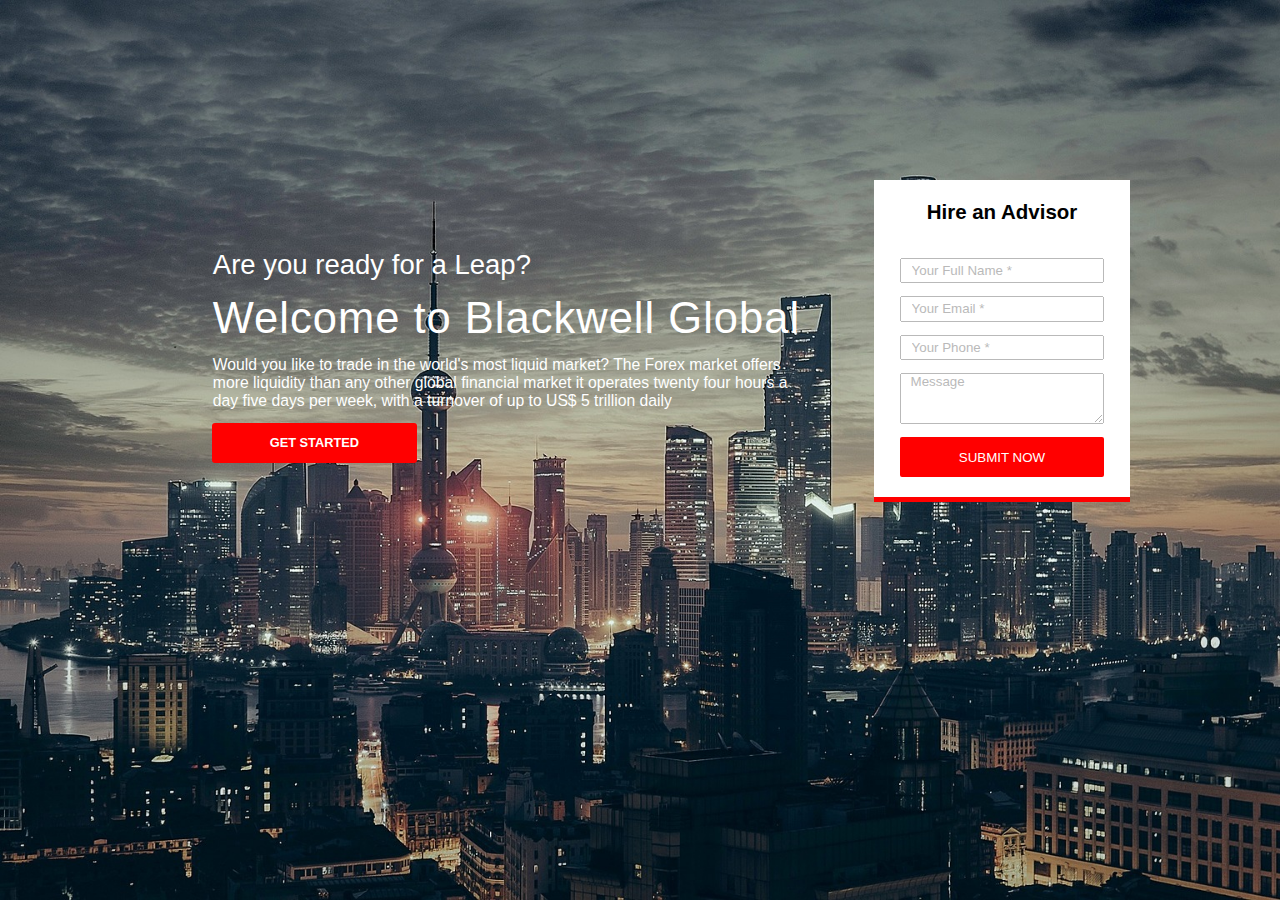
<file: index.html>
<!DOCTYPE html>
<html lang="en">

<head>
  <meta charset="UTF-8" />
  <meta name="viewport" content="width=device-width, initial-scale=1.0" />
  <meta http-equiv="X-UA-Compatible" content="ie=edge" />
  <link rel="stylesheet" href="./css/index.css" />
  <title>CSSRWD01</title>
</head>

<body>
  <div class="cssrwd">
    <div class="layout">
      <div class="leftPart">
        <div class="title">Are you ready for a Leap?</div>
        <div class="slogan">Welcome to Blackwell Global</div>
        <div class="content">
          Would you like to trade in the world's most liquid market? The Forex
          market offers more liquidity than any other global financial market
          it operates twenty four hours a day five days per week, with a
          turnover of up to US$ 5 trillion daily
        </div>
        <button class="startBtn">get started</button>
      </div>

      <div class="rightPart">
        <div class="form">
          <div class="formTitle">Hire an Advisor</div>
          <form action="http://chun-wei.com">
            <input type="text" name="fullname" placeholder="Your Full Name *" />
            <input type="text" name="email" placeholder="Your Email *" />
            <input type="text" name="phone" placeholder="Your Phone *" />
            <textarea placeholder="Message"></textarea>
            <!-- <input class=submitBtn type="submit" value="SUBMIT NOW"> -->
            <button class="btn">SUBMIT NOW</button>
          </form>
        </div>
      </div>
    </div>
  </div>
</body>

</html>
</file>
<file: css/index.css>
* {
  font-family: sans-serif;
  margin: 0;
  padding: 0;
}

html {
  font-size: 80%;
}

.cssrwd {
  min-height: 100vh;
  width: 100%;
  background-image: url(./background_0222.jpg);
  background-size: cover;
  background-repeat: no-repeat;
  background-position: center;
}

.cssrwd .leftPart {
  padding-top: 10px;
  width: 60%;
  text-align: center;
  margin: auto;
  color: white;
}

.cssrwd .leftPart * {
  margin: 1rem;
}

.cssrwd .leftPart .title {
  top: 0px;
  font-size: 2.15rem;
}

.cssrwd .leftPart .slogan {
  font-size: 3.4rem;
  letter-spacing: 1px;
}

.cssrwd .leftPart .content {
  font-size: 1.23rem;
}

.cssrwd .leftPart .startBtn {
  display: block;
  margin: auto;
  font-size: 1rem;
  border: 0;
  background: red;
  padding: 1rem;
  color: white;
  width: 16rem;
  text-transform: uppercase;
  border-radius: 3px;
  font-weight: bold;
}

.cssrwd .rightPart {
  margin-top: 20px;
}

.cssrwd .rightPart .form {
  width: 60%;
  border-bottom: solid red 5px;
  background: white;
  margin: auto;
}

.cssrwd .rightPart .formTitle {
  font-size: 1.6rem;
  text-align: center;
  font-weight: bold;
  padding: 1.6rem;
}

.cssrwd .rightPart textarea,
.cssrwd .rightPart input {
  -webkit-box-sizing: border-box;
          box-sizing: border-box;
  width: calc(100% - 24px);
  height: 2.5rem;
  margin: 12px;
  opacity: 0.5;
  font-weight: 500;
  padding: auto 6px;
  padding-left: 10px;
}

.cssrwd .rightPart textarea {
  height: 4rem;
  margin-bottom: 2rem;
}

.cssrwd .rightPart form {
  width: auto;
  margin-bottom: 1.5rem;
}

.cssrwd .rightPart .btn {
  padding: 1rem;
  margin: auto 12px;
  border: 0;
  background: red;
  color: white;
  width: calc(100% - 24px);
  border-radius: 2px;
  /* margin: 0.15rem calc((100% - 16rem)/2); */
}

@media only screen and (min-width: 980px) {
  .cssrwd .layout {
    display: -webkit-box;
    display: -ms-flexbox;
    display: flex;
    padding-top: 160px;
    padding-left: 200px;
    padding-right: 150px;
  }
  .cssrwd .leftPart {
    padding-top: 50px;
    padding-right: 30px;
    width: auto;
    text-align: inherit;
    margin-right: 20px;
  }
  .cssrwd .leftPart .startBtn {
    margin: 12px;
  }
  .cssrwd .rightPart .form {
    width: 20rem;
  }
  .cssrwd .rightPart input,
  .cssrwd .rightPart textarea {
    -webkit-box-sizing: border-box;
            box-sizing: border-box;
    padding-left: 10px;
    display: block;
    width: 16rem;
    margin: 1rem 2rem;
    height: 2rem;
    opacity: 0.5;
    font-weight: 500;
  }
  .cssrwd .rightPart textarea {
    height: 4rem;
  }
  .cssrwd .rightPart .btn {
    width: 16rem;
    margin: auto 2rem;
  }
}
/*# sourceMappingURL=index.css.map */
</file>
